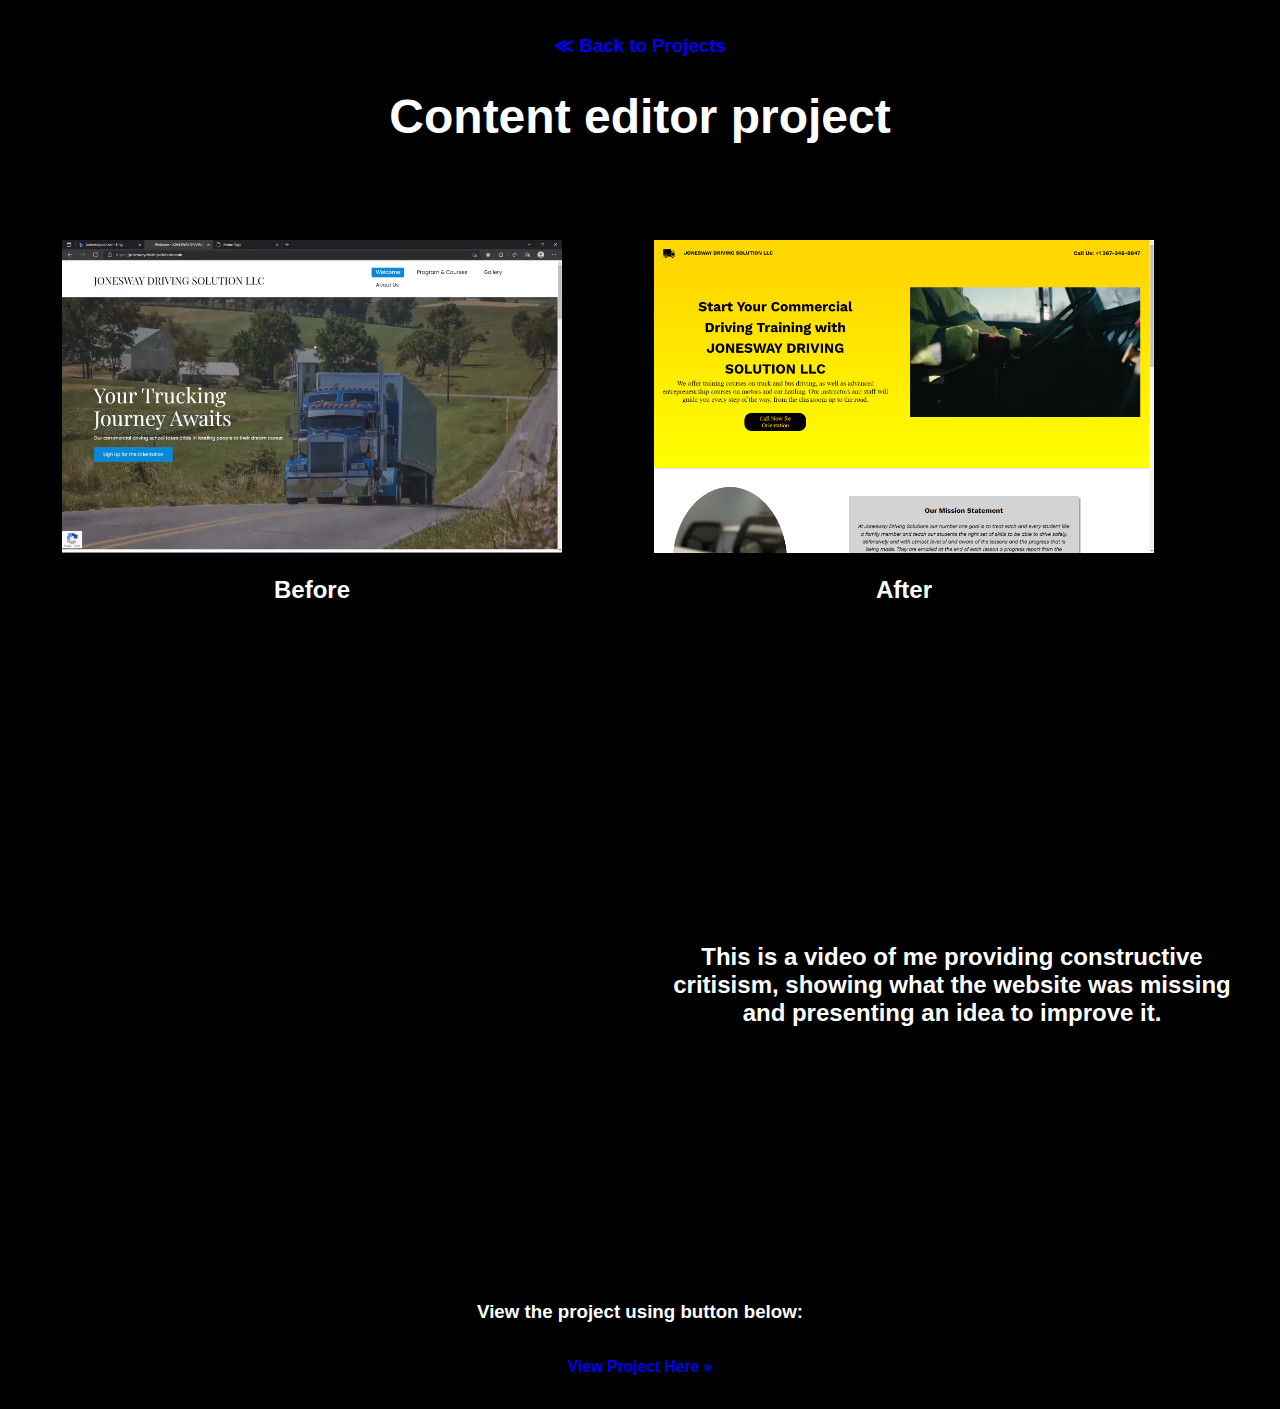
<file: contentedit.html>
<!DOCTYPE html>
<html lang="en">
<head>
    <meta charset="UTF-8">
    <meta http-equiv="X-UA-Compatible" content="IE=edge">
    <meta name="viewport" content="width=device-width, initial-scale=1.0">
    <title>Content Editor</title>
    <link rel="stylesheet" href="styles.css">
</head>
<body class="contentedit" >
    <h3><a href="index.html"> &ll; Back to Projects</a></h3>
    <h1 style="font-size:3rem;"> Content editor project</h1>
    <div class="row">
        <div class="col-2" >
            <img src="img/before.png"  alt="">
            <h2> Before</h2>
        </div>
        <div class="col-2">
            <img src="img/after.png" alt="">
            <h2> After</h2>
        </div>
    </div>
    <div class="row" style="padding-left: 0; width: 100%;">
       <iframe class="col-2 vid" src="https://www.youtube.com/embed/F4UtrnEVyxY" frameborder="0" height="500px;"></iframe>
        <h3 class="col-2 description" >This is a video of me providing constructive critisism, showing what the website was missing and presenting an idea to improve it.</h3>
    </div>
    <h3>View the project using button below:</h3>
    <button class="button" id="contentbtn" style="width: 700px"><a style="padding-top: 2%; padding-bottom: 2%;" href="https://tramelcontenteditor.w3spaces.com/" target="_blank" class="primary-cta"><h3> View Project Here &raquo;</h3></a> </button>
    
    
</body>
</html>
</file>
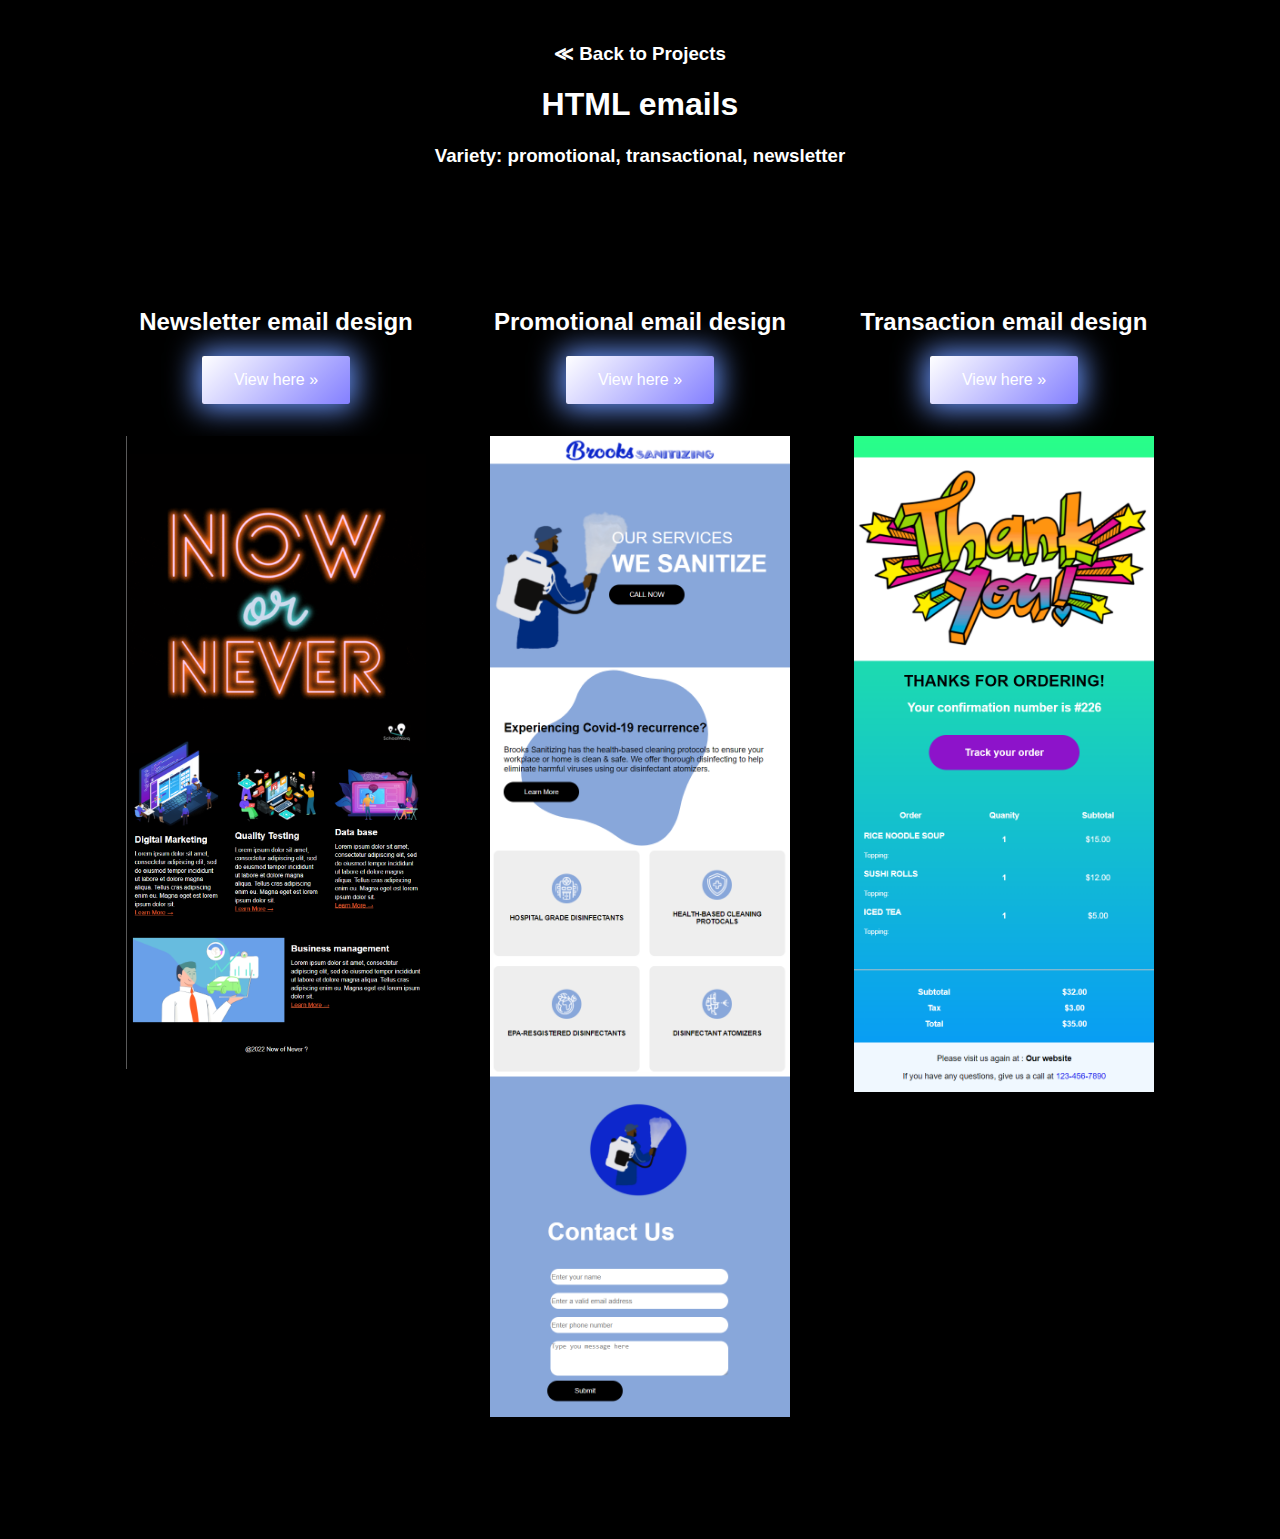
<file: emails.html>
<!DOCTYPE html>
<html lang="en">
<head>
    <meta charset="UTF-8">
    <meta http-equiv="X-UA-Compatible" content="IE=edge">
    <meta name="viewport" content="width=device-width, initial-scale=1.0">
    <title>HTML emails</title>
    <link rel="stylesheet" href="styles.css">
</head>
<style>
    img{
        width: 400px;
        margin: 2rem;
        
        
    }
    a{
        color: #ffffff;
    }
    .content{
        margin: 4rem auto 2rem auto; 
        display: flex; 
        text-align: center;
    }
    @media only screen and (max-width:1440px) {
        img{
        width: 300px;
        margin: 2rem;
        }
        
    }  
    @media only screen and (max-width:1120px) {
        img{
        width: 250px;
        margin: 2rem;
        }
        
    }  
    @media only screen and (max-width: 970px) {
        .content{
        margin: 4rem auto 2rem auto; 
        display: flex; 
        flex-direction: column;
        text-align: center;
        }
        img{
        width: 350px;
        margin: 2rem;
        }
        
    }  
    @media only screen and (max-width: 450px) {
        img{
        width: 100%;
        margin: 0;
        margin-top: 1rem;
        }
        
    }  
        
    
</style>
<body style="text-align: center;"class="email-body">
    <div style="height: 200px;">
    <h3><a href="index.html"> &ll; Back to Projects</a></h3>
    <h1> HTML emails</h1>
    <h3>Variety: promotional, transactional, newsletter</h3>
    </div>

    <div class="content" >
        <div>
            <h2>Newsletter email design</h2>
            <button class="blue-btn" style="box-shadow: 0 0 30px 5px #6c98ff;"><a href="https://tramel-emails.w3spaces.com/newsletter.html" target="_blank">View here &raquo;</a></button>
            <a href="https://tramel-emails.w3spaces.com/newsletter.html"><img src="img/127.0.0.1_5503_newsletter.html.png" alt=""></a>
        </div>
        <div>
            <h2>Promotional email design</h2>
            <button class="blue-btn" style="box-shadow: 0 0 30px 5px #6c98ff;"><a href="https://tramel-emails.w3spaces.com/promotional.html"target="_blank">View here &raquo;</a></button>
            <a href="https://tramel-emails.w3spaces.com/promotional.html"><img src="img/127.0.0.1_5503_learn.html.png" alt=""></a>
        </div>
        <div>
            <h2>Transaction email design</h2>
            <button class="blue-btn" style="box-shadow: 0 0 30px 5px #6c98ff;"><a href="https://tramel-emails.w3spaces.com/transactional.html"target="_blamk">View here &raquo;</a></button>
            <a href="https://tramel-emails.w3spaces.com/transactional.html"><img src="img/127.0.0.1_5503_transactional.html.png" alt=""></a>
        </div>
    </div>
    
    
</body>
</html>
</file>
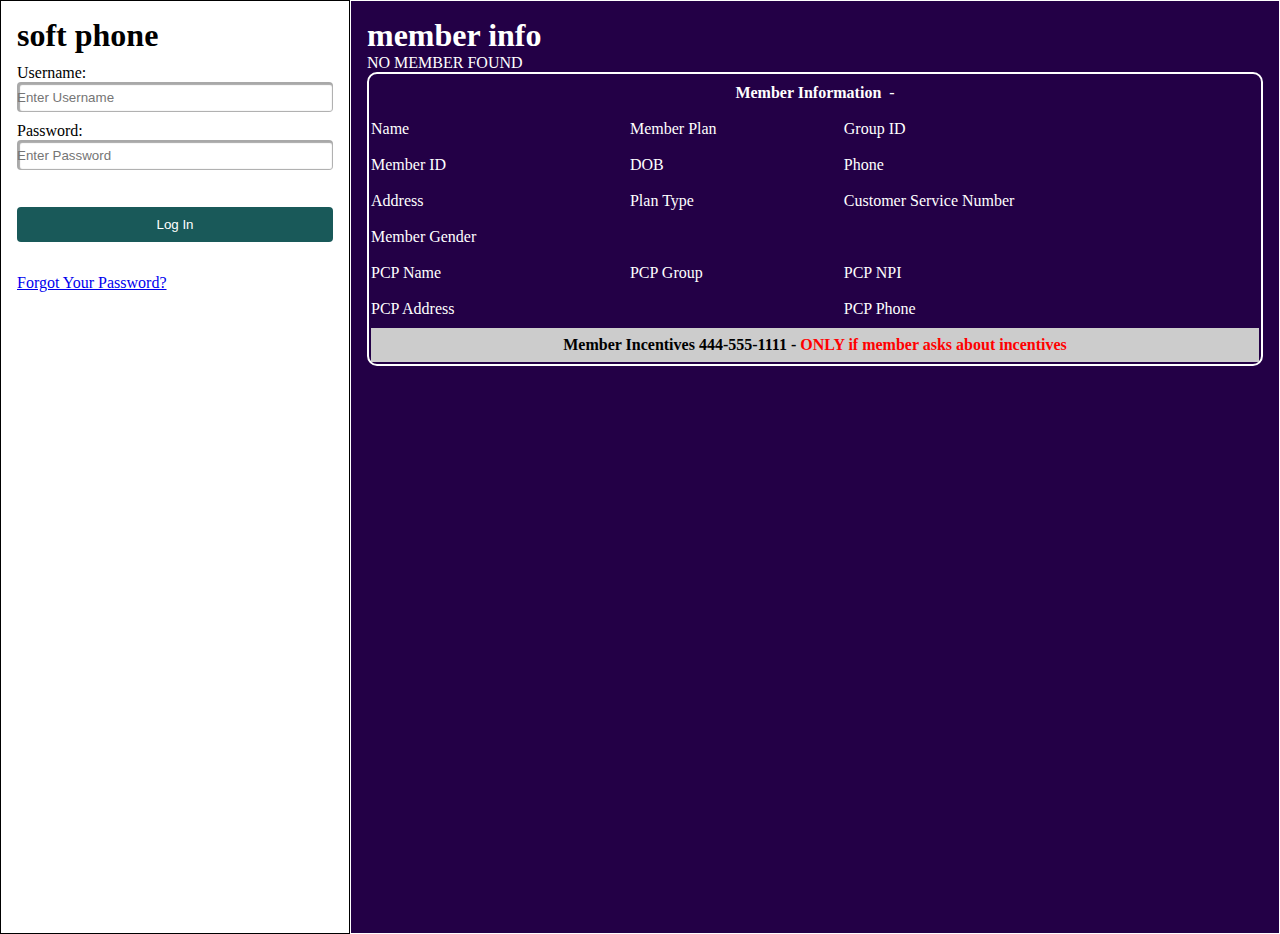
<file: CRM project/html/login.html>
<!DOCTYPE html>
<html lang="en">
<head>
    <meta charset="UTF-8">
    <meta http-equiv="X-UA-Compatible" content="IE=edge">
    <meta name="viewport" content="width=device-width, initial-scale=1.0">
    <link rel="stylesheet" href="/CRM project/css/style.css">
    
    <title>Softphone</title>
</head>
<body>
    <div class="container">
        <div class="left-side">
            <h1>soft phone</h1>
           <form action="main.html">
               <div class="label">
               <label for="username">Username:</label>
               <input type="text" placeholder="Enter Username" required>
                </div>
                <div class="label">
               <label for="password">Password:</label>
               <input type="password" placeholder="Enter Password" required>
                </div>
               <button id="login-btn" type="submit">Log In</button>
               <a href="#">Forgot Your Password?</a>
           </form>
        </div>
        <div class="right-side">
            <h1>member info</h1>
            <table>
                <tbody>
                    NO MEMBER FOUND
                    <tr>
                        <td colspan="6" align="center"><b>Member Information&nbsp;</b>
                        -<p style="color:red;display:inline-block;"></p></td>
                    </tr>
                <tr>
                    <td> Name</td><td class="td-info"></td>
                    <td> Member Plan </td><td class="td-info"> </td>
                    <td> Group ID </td><td class="td-info"></td>
                </tr>
                <tr>
                    <td> Member ID </td><td class="td-info"></td>
                    <td> DOB </td><td class="td-info"></td>
                    <td> Phone </td><td class="td-info"></td>
                </tr>
                    <tr>
                        <td> Address</td><td colspan="1" class="td-info" align="left"></td>
                <td>Plan Type</td><td class="td-info"></td>
                <td>Customer Service Number</td><td class="td-info"></td>
                </tr>
                
                
                <tr>
                <td> Member Gender</td><td class="td-info"></td>
                </tr>
                <tr>
                    <td>PCP Name</td><td class="td-info"></td>
                    <td>PCP Group</td><td class="td-info"></td>
                    <td>PCP NPI</td><td class="td-info"></td>
                </tr>
                <tr>
                    <td>PCP Address</td><td colspan="3" class="td-info" align="left"></td>
                    <td>PCP Phone</td><td colspan="2" class="td-info" align="left"></td>
                    
                </tr>
                <tr>
                <td colspan="6" align="center" style="color:#000;background-color:#CCC">
                <b>Member Incentives 444-555-1111 - <p style="color:red;display:inline">ONLY if member asks about incentives</p> </b>
                </td></tr>
            </tbody></table>
        </div>
    </div>
</body>
</html>
</file>
<file: styles.css>
body{
    background-color: black;
    color: white;
    font-family: Arial, Helvetica, sans-serif, sans-serif;
}
.color{
-webkit-text-fill-color: transparent;
-webkit-background-clip: text;
background-image: linear-gradient(270deg, #ff4400, #e7fb0a);
font-size: 4rem;
}

header h1{
    font-size: 4rem;
    margin-bottom: 20px;
    
}
#intro img{
   justify-self: left;
    width: 200px;
    border-radius: 50%;
    
}
#nav-list{
    display: flex;
    flex-direction: row;
   
}
nav{
padding: 1rem;

}
ul{
    list-style-type: none;
   justify-content: right;
}
a{
text-decoration: none;
}
.a-link{
padding: 0 .5rem;
text-decoration: none;
color: white;
display: inline-block;
margin: 0 5px;
text-transform: uppercase;
}
.a-link:hover, .a-link.active{
    color: #a6aaae;
    
    

}
header{
    background: url("/img/selfie-collage3.jpg") rgba(0, 0, 0, 0.861)  fixed no-repeat ;
    background-position-y:-150px ;
    background-blend-mode: multiply;
    text-align: center;
    margin-bottom: 50px;
}
p{
    margin-bottom: 3rem;
}
/* #ff6a00 #ffdd00 */
.primary-btn{
    background: linear-gradient(-45deg, #ff4400, #ffdd00);
    background-size: 200% 200%;
    animation: gradient 1s ease-in-out infinite;
}
.primary-btn {
    position: static;
    display: block;
    height: auto;
    padding: 1em 2em;
    align-self: auto;
    border-radius: 2px;
    font-family:Verdana, sans-serif;
    color: #f8fafc;
    font-size: 1em;
    line-height: 1em;
}
.blue-btn{ /* part of emails.html */
    background: linear-gradient(-45deg, #0800ff, #ffffff);
    background-size: 200% 200%;
    animation: gradient 3s ease-in-out infinite;
    position: static;
    display: block;
    height: auto;
    padding: 1em 2em;
    align-self: auto;
    border: none;
    border-radius: 2px;
    font-family:Verdana, sans-serif;
    color: #f8fafc;
    font-size: 1em;
    line-height: 1em;
    margin: auto;
}
element.style {
    transform: translate3d(-1690px, 0px, 0px) scale3d(1, 1, 1) rotateX(0deg) rotateY(0deg) rotateZ(0deg) skew(0deg, 0deg);
    transform-style: preserve-3d;
    will-change: transform;
    /* animation: move 1s linear is infinite; */
}
  
.button{
    background-color: transparent;
    border: none;
    width: 200px;
    color:white;
}
.project-box{
    text-align: center;
    width: auto;
    border: 4px solid #16161b;
    padding: 3% 3%;
    margin: 4rem;
    
    
}
.project-box:hover{
border-color: #002aff;
}
.project-box button{
    width: 100%;
    position: relative;
    
    
}
.project-box img{
    max-width: 300px;
}
#projects{
    align-items: center;
    justify-content: center;
    margin: 4rem auto 4rem auto;
}
.hamburger {
    display: none;
}
/* content edit page */
.contentedit{
    text-align: center;
    padding: 1rem;
    margin: 0;
}
.row{
    display:flex;
    align-items: center;
    flex-wrap: wrap;
    justify-content: space-around;
    padding: 4rem;
    padding-left:0 ;
    
}
.col-2{
    flex-basis: 48%;
    min-width:300px;
    min-height:400px;
    
    
}
.col-2 img{
    /* width: 100%; */
    max-width:600px;
    
}
.vid{
    height: 450px;
    
}
.description{
    font-size: 1.5rem;
    max-width: 100%;
    position: relative;
    top: 150px;
}
/*  email html page */

.email-body{
    display: flex;
    flex-direction: column;
    padding: 1rem;
}
.email-body div{
    text-align: center;

}

@keyframes gradient {
    0% {
        background-position: 0% 50%;
      }
    50% {
        background-position: 100% 50%;
      }
    100% {
        background-position: 0% 50%;
      }
}

   @media screen and (min-width: 930px){
       
      .project-box{
          display: inline-block;
          width:35%;
          margin:auto 30px 40px 8px;
          
      }
      #projects{
       padding-left: 20px;
      }
      body{
          padding-left: 7%;
          padding-right: calc(10%-20px);
      }
      header{
          margin-left: -10%;
      }
  } 
  

@media screen and (max-width: 450px){
   .project-box{
       margin: 2rem;
   }
   .project-box img{
    max-width:200px;
}
}
 @media screen and (max-width: 900px){
    .color{
        font-size: 3rem;
    }
    .project-box img{
        max-width:55%;
    }
    .hamburger {
        display: block;
        background-color: transparent;
        color: white;
        font-size: 30px;
        align-self: flex;
        border-width: 0px;
        margin: 20px;
        top: 10px;
        right:0;
        float: top;
        position: absolute;
        
        
    }
    ul{
        background-color: rgba(0, 0, 0, 0.889);
        display: block;
        list-style-type: none;
        height: 50vh;
        width: 60vw;
        top: 80px;
        right: 0;
        
    }
    li{
        margin: 50px 0;
        line-height: 30px;

    }
    nav{
        line-height: 50px;
        margin: 1rem;
        align-items: flex-end;
    }
    #nav-list{
        display: none;
        
    }
    #nav-list.show{
        display: block;
        position: fixed;
       
    }
    #intro{
        margin-top: 50px;
    }
    #contentbtn{
        max-width: 100%;
    }
} 
    /* content edit html media queries*/

     @media screen and (max-width:1360px){
        
        .col-2 img{
           
            max-width:500px;
            
        }
    } 
    @media screen and (max-width:1190px){

        .row{
            display:flex;
            flex-direction: column;
            align-items: center;
            justify-content: space-around;
            padding: 1rem;
            width: 100%;
        }
        .col-2{
            
            max-width:100%;
            min-height:400px;
            
            
        }
        .col-2 img{
            width: 100%;
           
            
        }
        .vid{
            
            width: 100%;
            height: 500px;
        }
        iframe{
            height: 500px;
        }
    }
</file>
<file: CRM project/css/style.css>
*{
    margin: 0;
    padding: 0;
}
.container{
    display: flex;
}
.left-side{
    width: 800px;
    height: 100vh;
    background-color: white;
    border: 1px solid;
    padding: 1rem;
}
.right-side{
    padding: 1rem;
    height: 100vh;
    background-color: rgb(35, 0, 70);
    border: 1px solid;
    color: white;
    
}
.label{
    margin: 10px 0 5px 0;
}
input{
    width: 100%;
    border-radius: 4px;
    height: 30px;
    box-shadow: inset 1px 1px 1px 2px  rgb(169, 169, 169);
    border:none;
}
input:hover{
    border:rgb(25, 89, 89) 2px solid;
}
#login-btn{
    width:100%;
    height: 35px;
    color:white;
    background-color: rgb(25, 89, 89);
    margin: 2rem 0;
    border: none;
    border-radius: 4px ;
}
table{
    border:2px solid white;
    width:70vw;
    font-size:16px;
    border-radius:10px;
}
td{
    padding: .5rem 0;
}
.td-info{
    color:#0ea600;
    text-transform: capitalize;
}

/* #1f1d2b  blue */
/* #DF691A orange */
</file>
